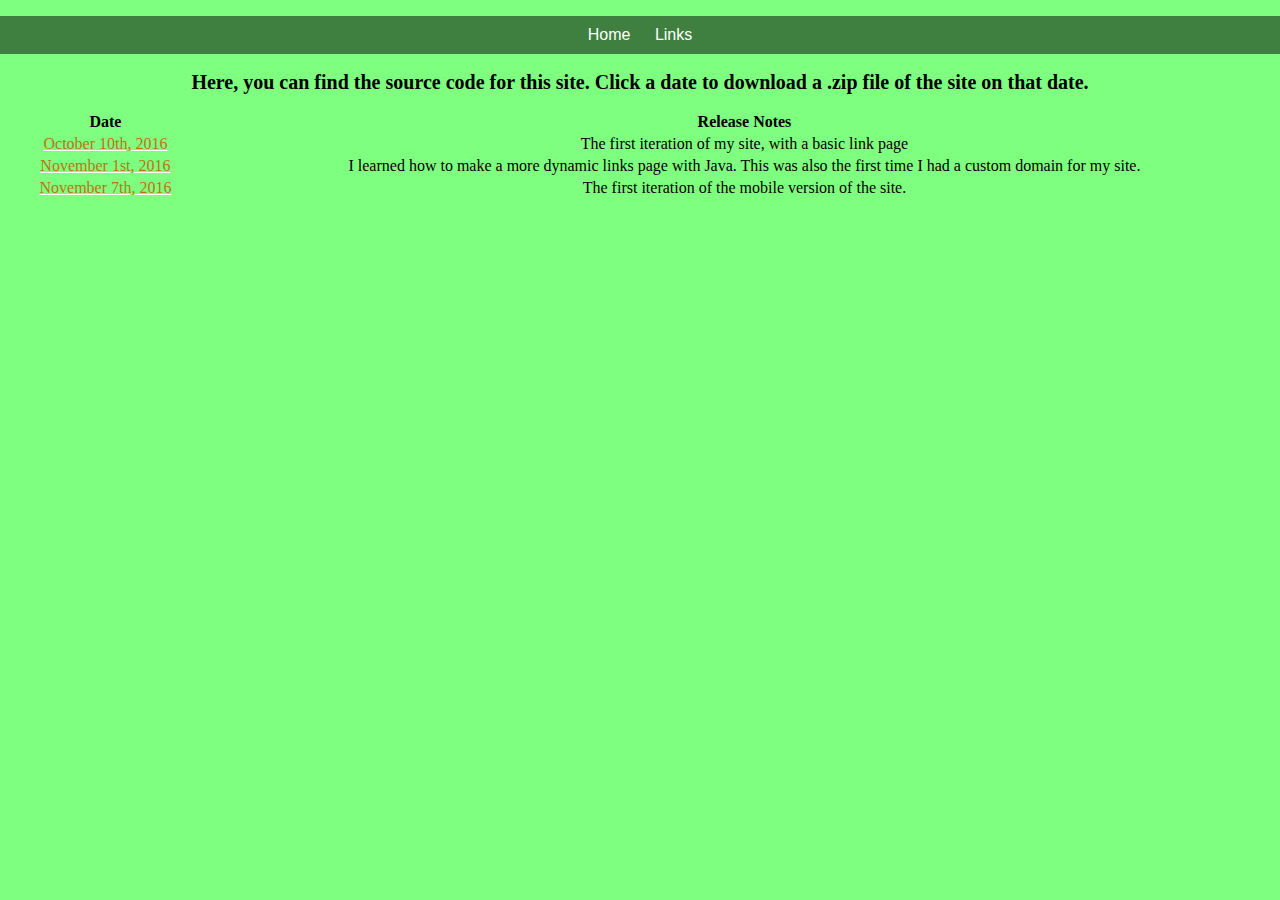
<file: archive.html>
<!DOCTYPE html>
<head>
<link href="stylesheets/stylesheet.css" rel="stylesheet">
<style>
header {
 color: white;
 text-align: center;
 margin: 0 auto;
 background: url('https://github.com/mitchpehora/mitchellpehora/blob/master/images/Panoramic_view_of_Hamilton_Ontario.jpg?raw=true');
 background-size: cover;
 font-family: helvetica;
 }
a {
  color: white;
}
h1 {text-align: center
 font-family: helvetica;;
}
h2 { font-size: 20px;
font}
li {
  display: inline;
  padding: 0px 10px 0px 10px;
  text-align: center;

}

ul {background: rgba(0,0,0,0.5);
padding: 10px;
}

body {text-align: center;
margin: 0;
 background-color: rgba(0,1000,0,0.5);}


</style>
</head>

<body>
<header>
<ul>
<li><a href="https://mitchpehora.github.io/mitchellpehora/index" style="text-decoration:none">Home</a></li>
 <li><a href="https://mitchpehora.github.io/mitchellpehora/links" style="text-decoration:none">Links</a></li>

</header>
</ul>
 <h2> Here, you can find the source code for this site. Click a date to download a .zip file of the site on that date.</h2>

<table style="width:100%">
  <tr>
    <th>Date</th>
    <th>Release Notes</th>
  </tr>
  <tr>
    <td><li><a href="https://github.com/mitchpehora/mitchellpehora/blob/master/archive/october102016.zip?raw=true" style="text-decoration:underline"><font color="rgba(0,75,0,1)">October 10th, 2016</a></li></td>
    <td>The first iteration of my site, with a basic link page</td>
  </tr>
  <tr>
    <td><li><a href="https://github.com/mitchpehora/mitchellpehora/blob/master/archive/November12016.zip?raw=true" style="text-decoration:underline"><font color="rgba(0,75,0,1)">November 1st, 2016</a></li></td>
    <td>I learned how to make a more dynamic links page with Java. This was also the first time I had a custom domain for my site.</td>
  </tr>
  <tr>
    <td><li><a href="https://github.com/mitchpehora/mitchellpehora/blob/master/archive/november72016.zip?raw=true" style="text-decoration:underline"><font color="rgba(0,75,0,1)">November 7th, 2016</a></li></td>
    <td>The first iteration of the mobile version of the site.</td>
  </tr>
</table>
</file>
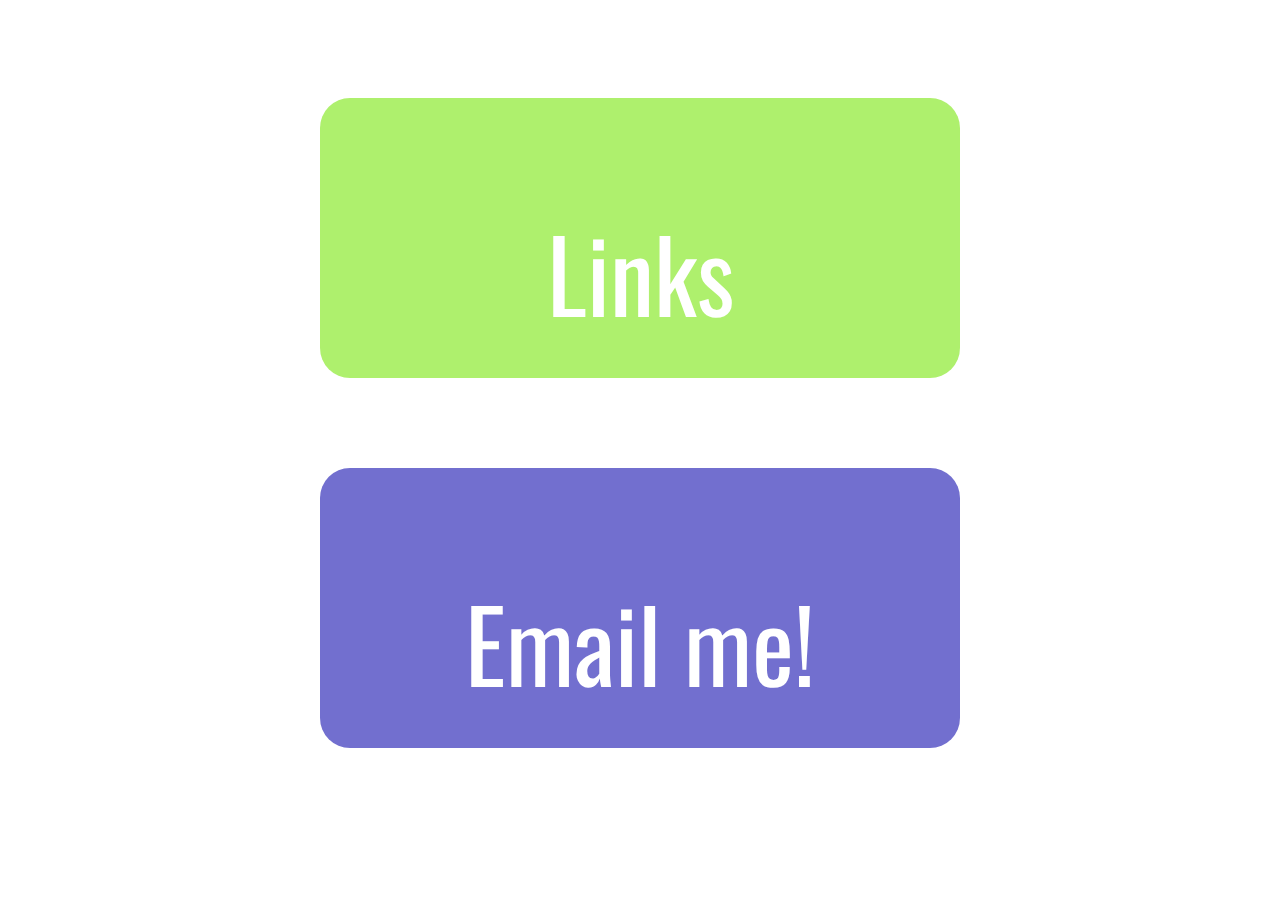
<file: mobile.html>
<html>
<head>
<link rel="stylesheet" type="text/css" href="stylesheets/mobile.css">
<link href="https://fonts.googleapis.com/css?family=Open+Sans|Oswald" rel="stylesheet">
</head>

<div class='links'><a href="mobilelinks.html">Links</a></div>
<div class='contactMe'><a href=mailto:pehoramd@mcmaster.ca>Email me!</a></div>

<div class='myName'>
  Mitchell Pehora
</div>

</html>
</file>
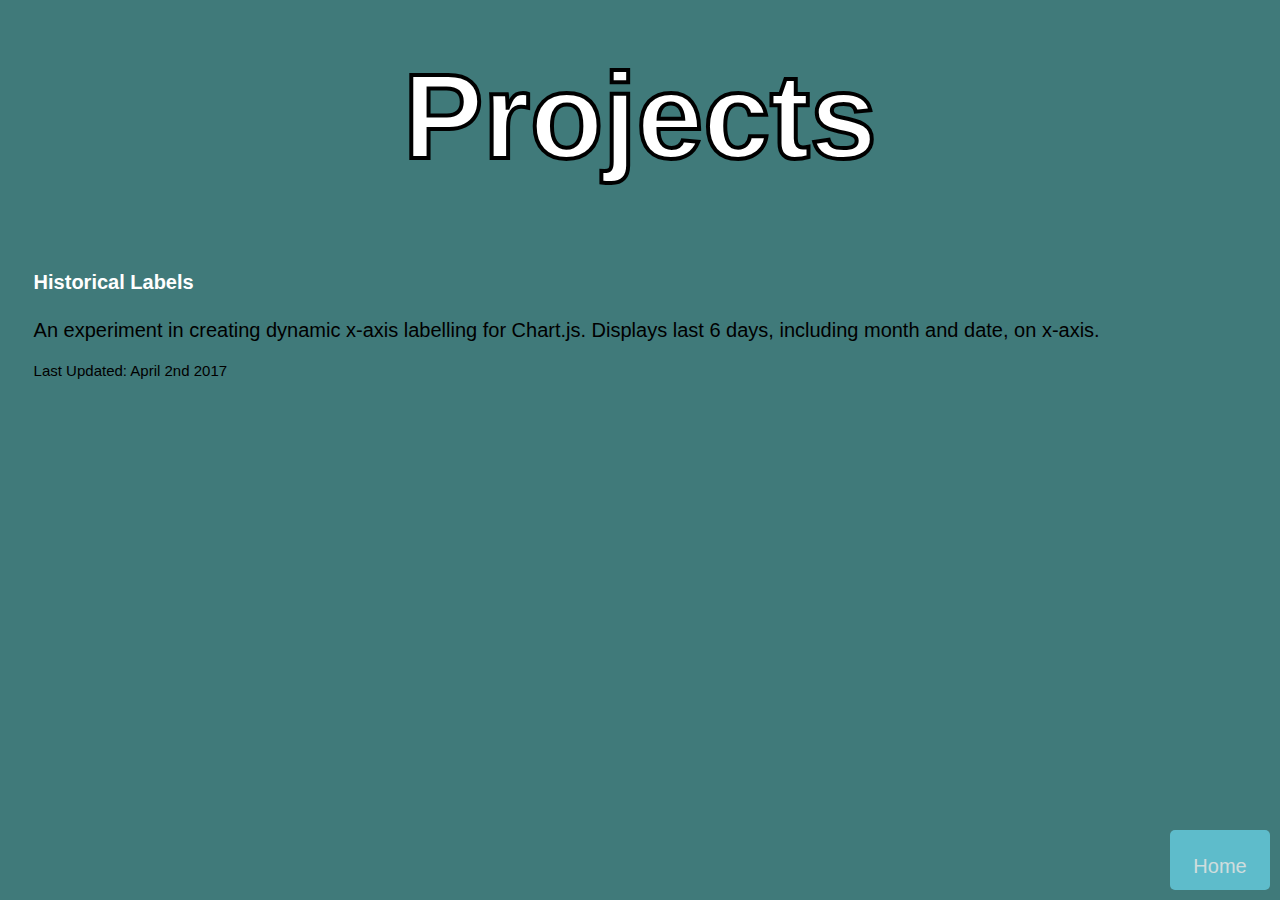
<file: projects.html>
<html>

<style>

body {
  background-color: #407a7a;
}

.projects{
  position: absolute;
  padding-left: 2%
}

.contactMe
{
  height: 60px;
  width: 100px;
  border-radius: 5px;
  background-color: #69D2E7;
  text-align: center;
  color: #FFFFFF;
  font-family: 'Oswald', sans-serif;
  position: absolute;
  bottom: 10px;
  right: 10px;
  text-align: center;
  opacity: .75;
}

h1 {
  font-family: 'Oswald', sans-serif;
  font-size: 120px;
  font-weight:bold;

  color: black;
   -webkit-text-fill-color: white; /* Will override color (regardless of order) */
   -webkit-text-stroke-width: 4px;
   -webkit-text-stroke-color: black;
  text-align: center;
vertical-align: middle;
line-height: 90px;
padding-top: 5%;
}

h2{
  font-family: 'Oswald', sans-serif;
  font-size: 30px;
  font-weight:bold;




}

h3{
  font-family: 'Oswald', sans-serif;
  font-weight:normal;
  font-size: 20px;
  text-decoration: none;

}

h4 {
  font-family: 'Oswald', sans-serif;
  font-size: 15px;
  font-weight:normal;

}

a:visited{
  text-decoration: none;
  color: white;
  font-family: 'Oswald', sans-serif;
  font-size: 25px;
}
a {
  text-decoration: none;
  color: white;
  font-family: 'Oswald', sans-serif;
  font-size: 25px;


}
p
{
font-size: 20px;
font-family: 'Oswald', sans-serif;
text-decoration: none;
padding-top: 5px;
}

p:visited
{
  font-size: 15px;
  font-family: 'Oswald', sans-serif;
  text-decoration: none;
  padding-top: 5px;
  color: white;


}
</style>

<head>
  <script
          src="https://code.jquery.com/jquery-3.2.1.js"
          integrity="sha256-DZAnKJ/6XZ9si04Hgrsxu/8s717jcIzLy3oi35EouyE="
          crossorigin="anonymous"></script>
  <script type='text/javascript' src='javascripts/index.js'></script>
  <link rel="stylesheet" type="text/css" href="stylesheets/chartjs.css">

</head>

<body>
<h1>Projects</h1>

<div class=projects>
<h2><a href='https://mitchpehora.github.io/mitchellpehora/chartjs'><p>Historical Labels</p></a></h2>
<h3>An experiment in creating dynamic x-axis labelling for Chart.js. Displays last 6 days, including month and date, on x-axis.</h3>
<h4>Last Updated: April 2nd 2017</h4>
</div>

<div class='contactMe'>
<a href='https://mitchpehora.github.io/mitchellpehora/index'><p>Home</p>
</a></div>
<body>







</html>
</file>
<file: stylesheets/stylesheet.css>
.contactMe
{
  height: 60px;
  width: 100px;
  border-radius: 5px;
  background-color: #69D2E7;
  text-align: center;
  color: #FFFFFF;
  font-family: 'Oswald', sans-serif;
  position: absolute;
  bottom: 10px;
  left: 10px;
  text-align: center;
  opacity: .75;
}



.dataSetOne
{
  height: 60px;
  width: 100px;
  border-radius: 5px;
  background-color: #69D2E7;
  text-align: center;
  color: #FFFFFF;
  font-family: 'Oswald', sans-serif;
  position: absolute;
  bottom: 10px;
  left: 10px;
  text-align: center;
  opacity: 1;
}
</file>
<file: stylesheets/mobile.css>
body {
  background-image: url("https://github.com/mitchpehora/mitchellpehora/blob/master/images/mobilebg.png?raw=true");
  background-size: 100%;
  position: relative;
}

a {
  text-decoration: none;
  color: white;
font-size: 100px;
font-family: 'Oswald', sans-serif;



}

p {
  text-decoration: none;
  color: white;

font-size: 50px;




}

.linkstable
{
  text-align: center;
  vertical-align: middle;


  position: relative;
  top: 20vh;
  bottom: 0;
  left: 25vw;
  right: 0;
  text-align: center;
  vertical-align: middle;
  width: 50vw;
}

table {
    margin: 0 auto; /* or margin: 0 auto 0 auto */
  }

.links
{
  font-family: 'Oswald', sans-serif;
  height: 20vh;
  width: 50vw;
  border-radius: 5px;
  background-color: rgba(147, 235, 60, 0.75);
  color: #FFFFFF;




  position: relative;
  top: 10vh;
  bottom: 0;
  left: 0;
  right: 0;
  text-align: center;
  vertical-align: middle;
  padding-top: 100px;
  border-radius: 30px;


  margin: auto;

}


.contactMe
{
  font-family: 'Oswald', sans-serif;
  height: 20vh;
  width: 50vw;
  border-radius: 5px;
  background-color: rgba(67, 63, 191, 0.75);

  color: #FFFFFF;

  position: relative;
  top: 20vh;
  bottom: 0;
  left: 0;
  right: 0;
  text-align: center;
padding-top: 100px;
border-radius: 30px;





  margin: auto;

}




.myName
{
  font-family: 'Oswald', sans-serif;
  font-size: 75px;
  font-weight:bold;
  color: white;

/*
   -webkit-text-fill-color: white; // Will override color (regardless of order)
   -webkit-text-stroke-width: 2px;
   -webkit-text-stroke-color: black;

*/
  padding: none;
  position: absolute;
  bottom: 10;
  left: 10;

}
</file>
<file: stylesheets/chartjs.css>
h1
{
  font-family: 'Oswald', sans-serif;
  text-align: center;
}

.sensorButton {
    background-color: #4CAF50; /* Green */
    border: none;
    color: white;
    padding: 10px 10px;
    text-align: center;
    text-decoration: none;
    display: inline-block;
    font-size: 16px;
}

.resetButton {
    background-color: red;
    border: none;
    color: white;
    padding: 10px 10px;
    text-align: center;
    text-decoration: none;
    display: inline-block;
    font-size: 16px;
}

.timeButton {
    background-color: blue;
    border: none;
    color: white;
    padding: 10px 10px;
    text-align: center;
    text-decoration: none;
    display: inline-block;
    font-size: 16px;
}

.buttons
{
	position: absolute;
	left: 100px;

}

.daySelectMenu
{
  position: absolute;
	right: 50px;
}

.chartWrapper {
margin: auto;
width: 75%;

}
.home
{

  border-radius: 5px;
  padding: 0px 10px 0px 10px;
  background-color: green;

  color: #FFFFFF;
  font-family: 'Oswald', sans-serif;
  position: absolute;
  top: 600px;
  left: 10px;

  opacity: .75;
  margin: 10px;
}
a:visited{
  text-decoration: none;
  color: white;
  font-family: 'Oswald', sans-serif;
  font-size: 25px;
}
a {
  text-decoration: none;
  color: white;
  font-family: 'Oswald', sans-serif;
  font-size: 25px;


}
h4{
  font-family: 'Oswald', sans-serif;
}
p{
  font-size: 20px;
}
</file>
